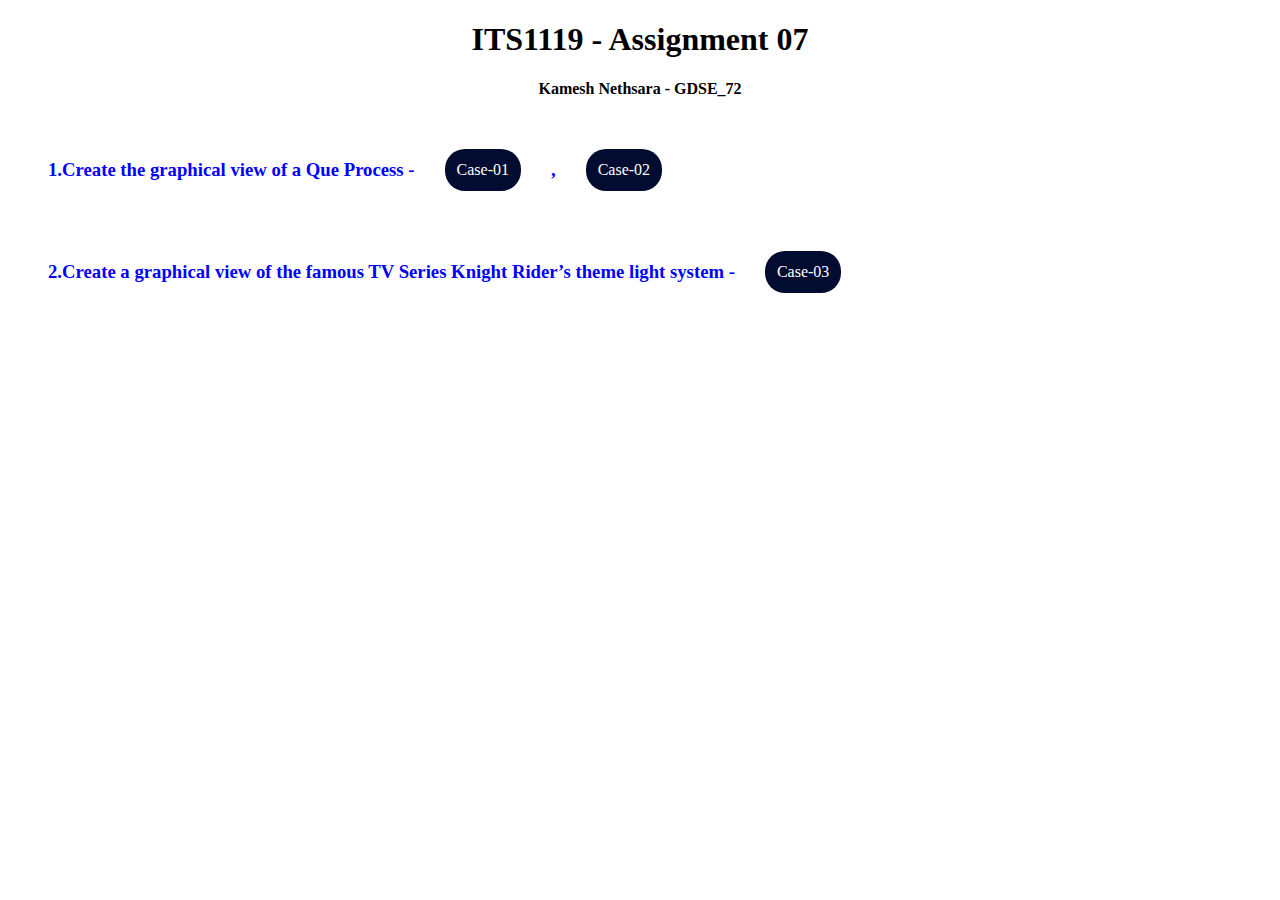
<file: index.html>
<!DOCTYPE html>
<html lang="en">
<head>
    <meta charset="UTF-8">
    <meta name="viewport" content="width=device-width, initial-scale=1.0">
    <title>ITS1119 - Assignment 07</title>
    <link rel="icon" href="/assets/images/ijse-img-logo.jpeg">
    <style>
        h1,h4,ul{
            text-align: center;
        }
        h3{
            color: blue;
            text-align: left;
        }
        ul{
            list-style: none;
            
        }
        .part{
            display: flex;
            align-items: center;
        }
        ul li{
            margin: 30px;
        }
        ul li a{
            display: inline-block; /* Fixes the transform issue */
            font-style: bold;
            text-decoration: none;
            background-color: rgb(2, 12, 48);
            padding: 12px;
            border-radius: 20px;
            color: white;

            transition: background-color 0.3s ease-in-out, scale 0.3s ease-in-out ;
           
        }
        ul li a:hover{
            background-color:greenyellow;
            color:rgb(2, 12, 48);
            /* transform: scale(2); */
            scale: 1.2;
        }
    </style>
</head>
<body>
    <h1>ITS1119 - Assignment 07</h1>
    <h4>Kamesh Nethsara - GDSE_72</h4>
    
    <ul>
        <div class="part part-1">
            <h3>1.Create the graphical view of a Que Process -</h3>
            <li><a href="/pages/case-1.html">Case-01</a></li>
            <h3>,</h3>
            <li><a href="/pages/case-2.html">Case-02</a></li>
        </div>
        <div class="part part-2">
            <h3>2.Create a graphical view of the famous TV Series Knight Rider’s theme light system -</h3>
            <li><a href="/pages/case-3.html">Case-03</a></li>
        </div>
       
    </ul>
</body>
</html>
</file>
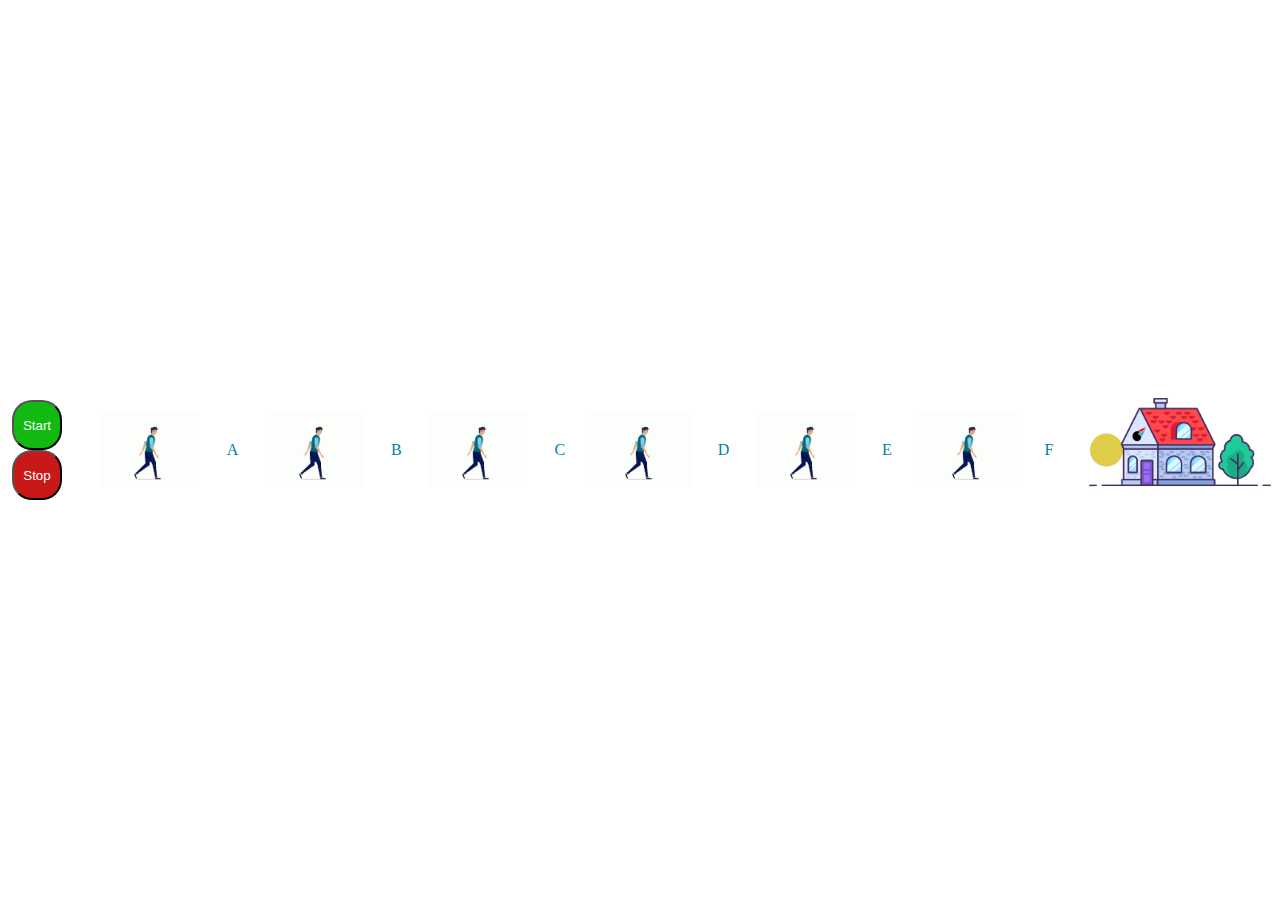
<file: pages/case-1.html>
<!DOCTYPE html>
<html lang="en">
<head>
    <meta charset="UTF-8">
    <meta name="viewport" content="width=device-width, initial-scale=1.0">
    <title>ITS1119 - Assignment 07</title>
    <link rel="stylesheet" href="/css/case-1.css">
</head>
<body>
    <div class="container">

        <div class="button">
            <button id="startBtn">Start</button>
            <button id="stopBtn">Stop</button>
        </div>
     
            <img src="/assets/images/walking-man-animated.gif" alt="walking-man-animated.gif">
            <span class="letter l1">A</span>
            <img src="/assets/images/walking-man-animated.gif" alt="walking-man-animated.gif">
            <span class="letter l2">B</span>
            <img src="/assets/images/walking-man-animated.gif" alt="walking-man-animated.gif">
            <span class="letter l3">C</span>
            <img src="/assets/images/walking-man-animated.gif" alt="walking-man-animated.gif">
            <span class="letter l4">D</span>
            <img src="/assets/images/walking-man-animated.gif" alt="walking-man-animated.gif">
            <span class="letter l5">E</span>
            <img src="/assets/images/walking-man-animated.gif" alt="walking-man-animated.gif">
            <span class="letter l6">F</span>
        
        
            <img class="home-img" src="/assets/images/home.gif" alt="home.gif">
        
    </div>

       
    <script src="https://ajax.googleapis.com/ajax/libs/jquery/3.7.1/jquery.min.js"></script>
    <script src="/js/case-1.js"></script>

</body>
</html>
</file>
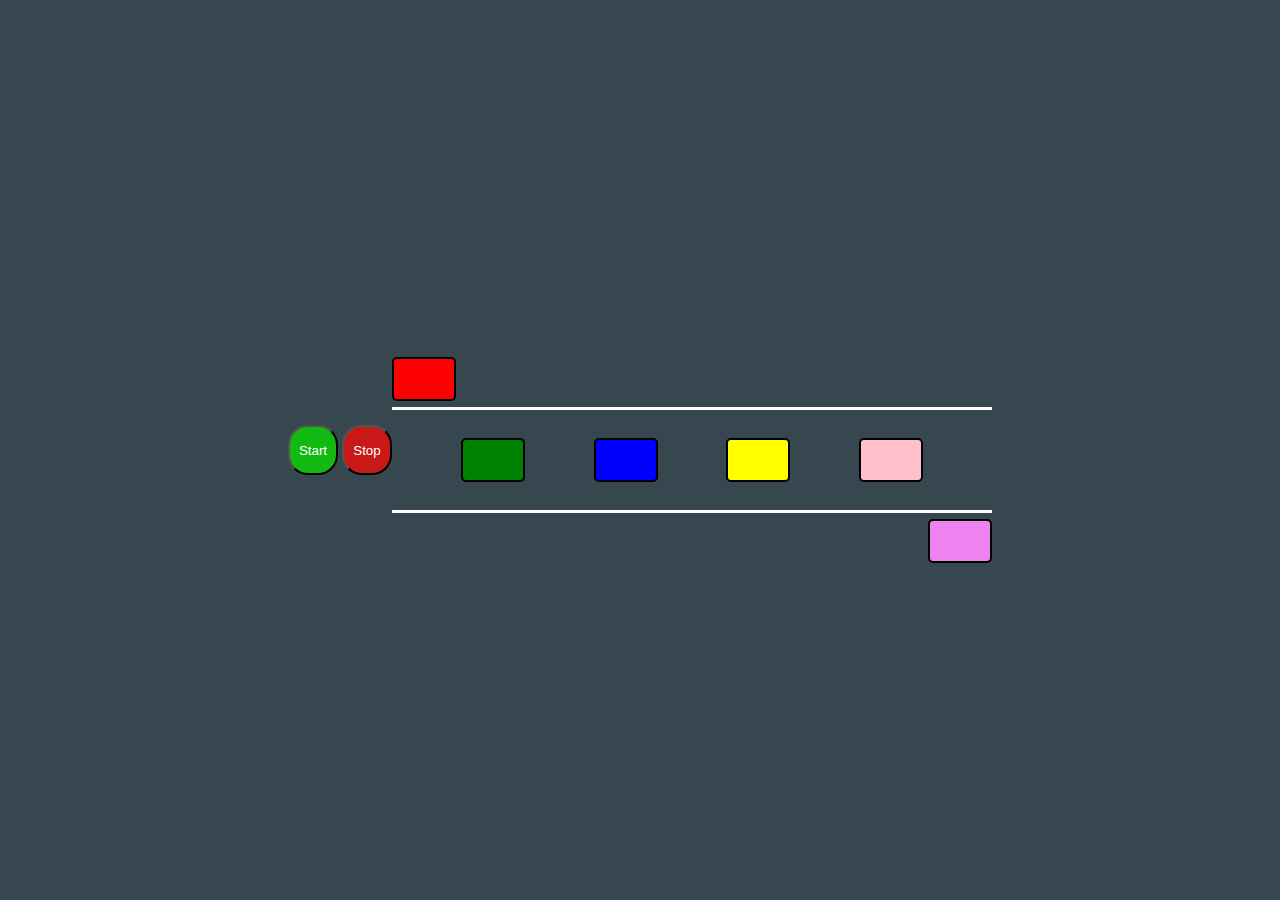
<file: pages/case-2.html>
<!DOCTYPE html>
<html lang="en">
<head>
    <meta charset="UTF-8">
    <meta name="viewport" content="width=device-width, initial-scale=1.0">
    <title>ITS1119 - Assignment 07</title>
    <link rel="stylesheet" href="/css/case-2.css">
</head>
<body>
    <div class="button">
        <button id="startBtn">Start</button>
        <button id="stopBtn">Stop</button>
    </div>
    <div class="container">
        <div class="top-shape-container">
            <div class="box box-1"></div>
            <hr class="line-1">
        </div>
        <div class="middel-shape-container">
                <div class="box box-2"></div>
                <div class="box box-3"></div>
                <div class="box box-4"></div>
                <div class="box box-5"></div>

        </div>
        <div class="end-shape-container">
            <hr class="line-2">
            <div class="box box-6"></div>
        </div>
    
    </div>

    <script src="https://ajax.googleapis.com/ajax/libs/jquery/3.7.1/jquery.min.js"></script>
    <script src="/js/case-2.js"></script>
    
</body>
</html>
</file>
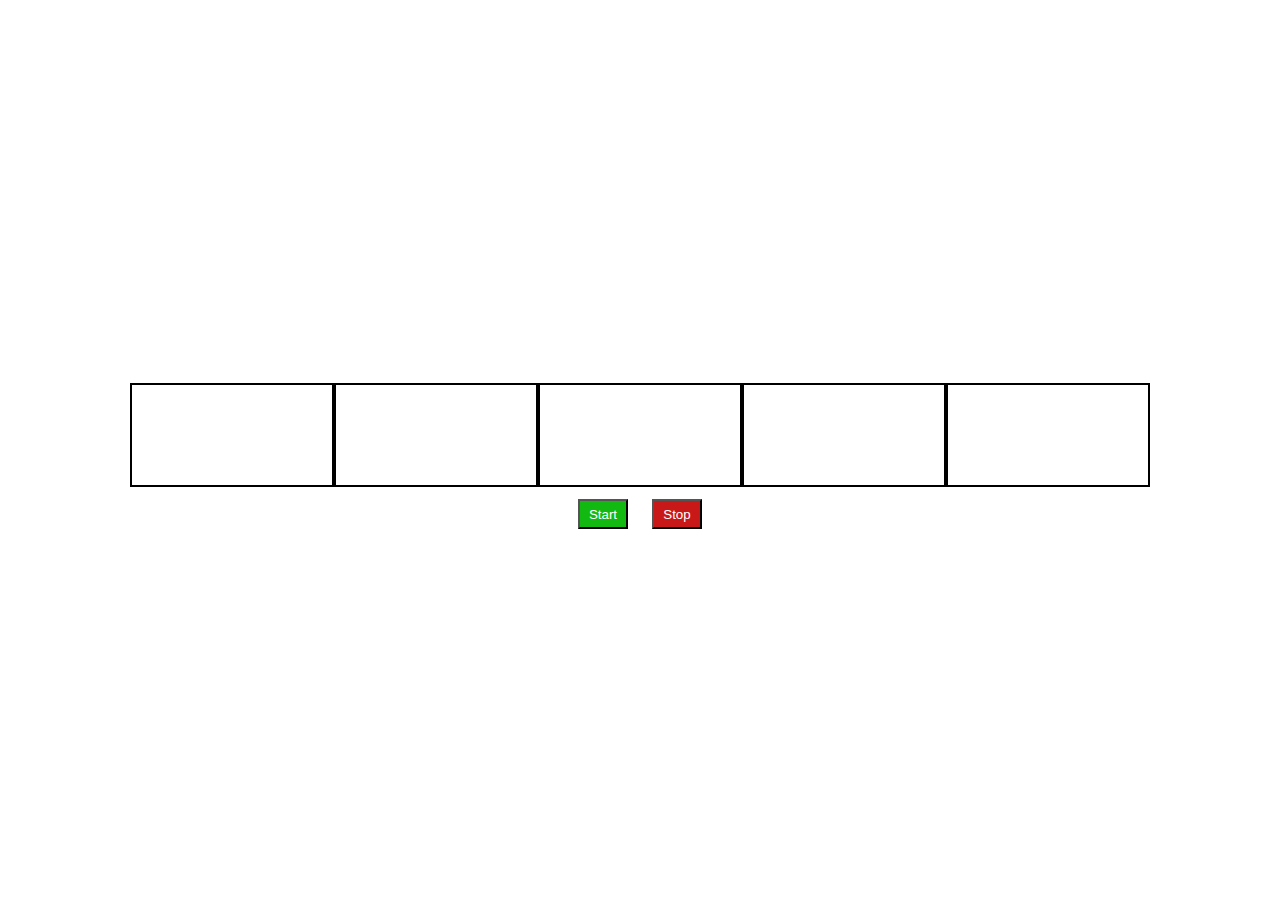
<file: pages/case-3.html>
<!DOCTYPE html>
<html lang="en">
<head>
    <meta charset="UTF-8">
    <meta name="viewport" content="width=device-width, initial-scale=1.0">
    <title>ITS1119 - Assignment 07</title>
    <link rel="stylesheet" href="/css/case-3.css">
</head>
<body>
    <audio src="/assets/audio/kr-audio.mpeg"></audio>
    <div class="box-container">
        <div class="box box-1"></div>
        <div class="box box-2"></div>
        <div class="box box-3"></div>
        <div class="box box-4"></div>
        <div class="box box-5"></div>
    </div>
    <div class="button-container">
        <button id="startBtn">Start</button>
        <button id="stopBtn">Stop</button>
    </div>

    <script src="https://ajax.googleapis.com/ajax/libs/jquery/3.7.1/jquery.min.js"></script>
    <script src="/js/case-3.js"></script>
</body>
</html>
</file>
<file: css/case-1.css>
body{
    margin: 0;
   
    
}
.container{
    height: 100vh;
    display: flex;
    align-items: center;
    justify-content:space-between;
    
}
.container img{   
    width: 100px;
    height: auto;
    object-fit: cover;
}
.container span{
    color: rgb(2, 130, 165);
}

.container .home-img{
    width: 200px;
    height: auto;
    object-fit: cover;
    margin-top: -70px;

}
.container .button{
    display: flex;
    
    flex-direction: column;

    /* width:100px;
    height: auto;  */

    margin: 12px;
      
}
#startBtn{
    background-color: rgb(17, 185, 17);
    border-radius: 20px;
    color: white;

    width: 50px;
    height: 50px;

}
#stopBtn{
    background-color: rgb(201, 24, 24);
    border-radius: 20px;
    color: white;

    width: 50px;
    height: 50px;
}
</file>
<file: css/case-2.css>
body {
    margin: 0;
    background-color: #37474F; 
    display: flex;
    justify-content: center;
    align-items: center;
    height: 100vh;
}

.container {
    display: flex;
    flex-direction: column;
    align-items: center;
}

.top-shape-container {
    display: flex;
    flex-direction: column;
    align-items: flex-start;
    position: relative;
}

.box {
    width: 60px;
    height: 40px;
    border-radius: 5px;

    border: 2px solid black;
    background-color: white;
}

.box-1 {
    background-color: red;
    position: absolute;
    top: -20px;
    left: 0;
}

.line-1 {
    width: 600px;
    height: 3px;
    background-color: white;
    border: none;
    margin-top: 30px;
}

.middel-shape-container {
    display: flex;
    justify-content: space-evenly;
    width: 600px;
    margin: 20px 0;
}

.box-2 { 
        background-color: green; 
    }
    .box-3 { 
        background-color: blue;
    }
    .box-4 { 
        background-color: yellow; 
    }
    .box-5 { 
        background-color: pink; 
    } 


.end-shape-container {
    display: flex;
    flex-direction: column;
    align-items: flex-end;
    position: relative;
}

.line-2 {
    width: 600px;
    height: 3px;
    background-color: white;
    border: none;
    margin-bottom: 10px;
}

.box-6 {
    background-color: violet;
    position: absolute;
    bottom: -40px;
    right: 0;
}


#startBtn{
    background-color: rgb(17, 185, 17);
    border-radius: 20px;
    color: white;

    width: 50px;
    height: 50px;

}
#stopBtn{
    background-color: rgb(201, 24, 24);
    border-radius: 20px;
    color: white;

    width: 50px;
    height: 50px;
}
</file>
<file: css/case-3.css>
body{
    margin: 0;
    height: 100vh;

    display: flex;
    flex-direction: column;
    justify-content: center;
    align-items: center;
}
.box-container{
    display: flex;
    justify-content: center;
    align-items: center;

    margin: 12px;
}
.box{
    width: 200px;
    height: 100px;
    border: 2px solid black;
}
.button-container{
   
}
#startBtn{
    background-color: rgb(17, 185, 17);
    color: white;
    margin-right: 20px;

    width: 50px;
    height: 30px;

}
#stopBtn{
    background-color: rgb(201, 24, 24);
    color: white;

    width: 50px;
    height: 30px;
}
</file>
